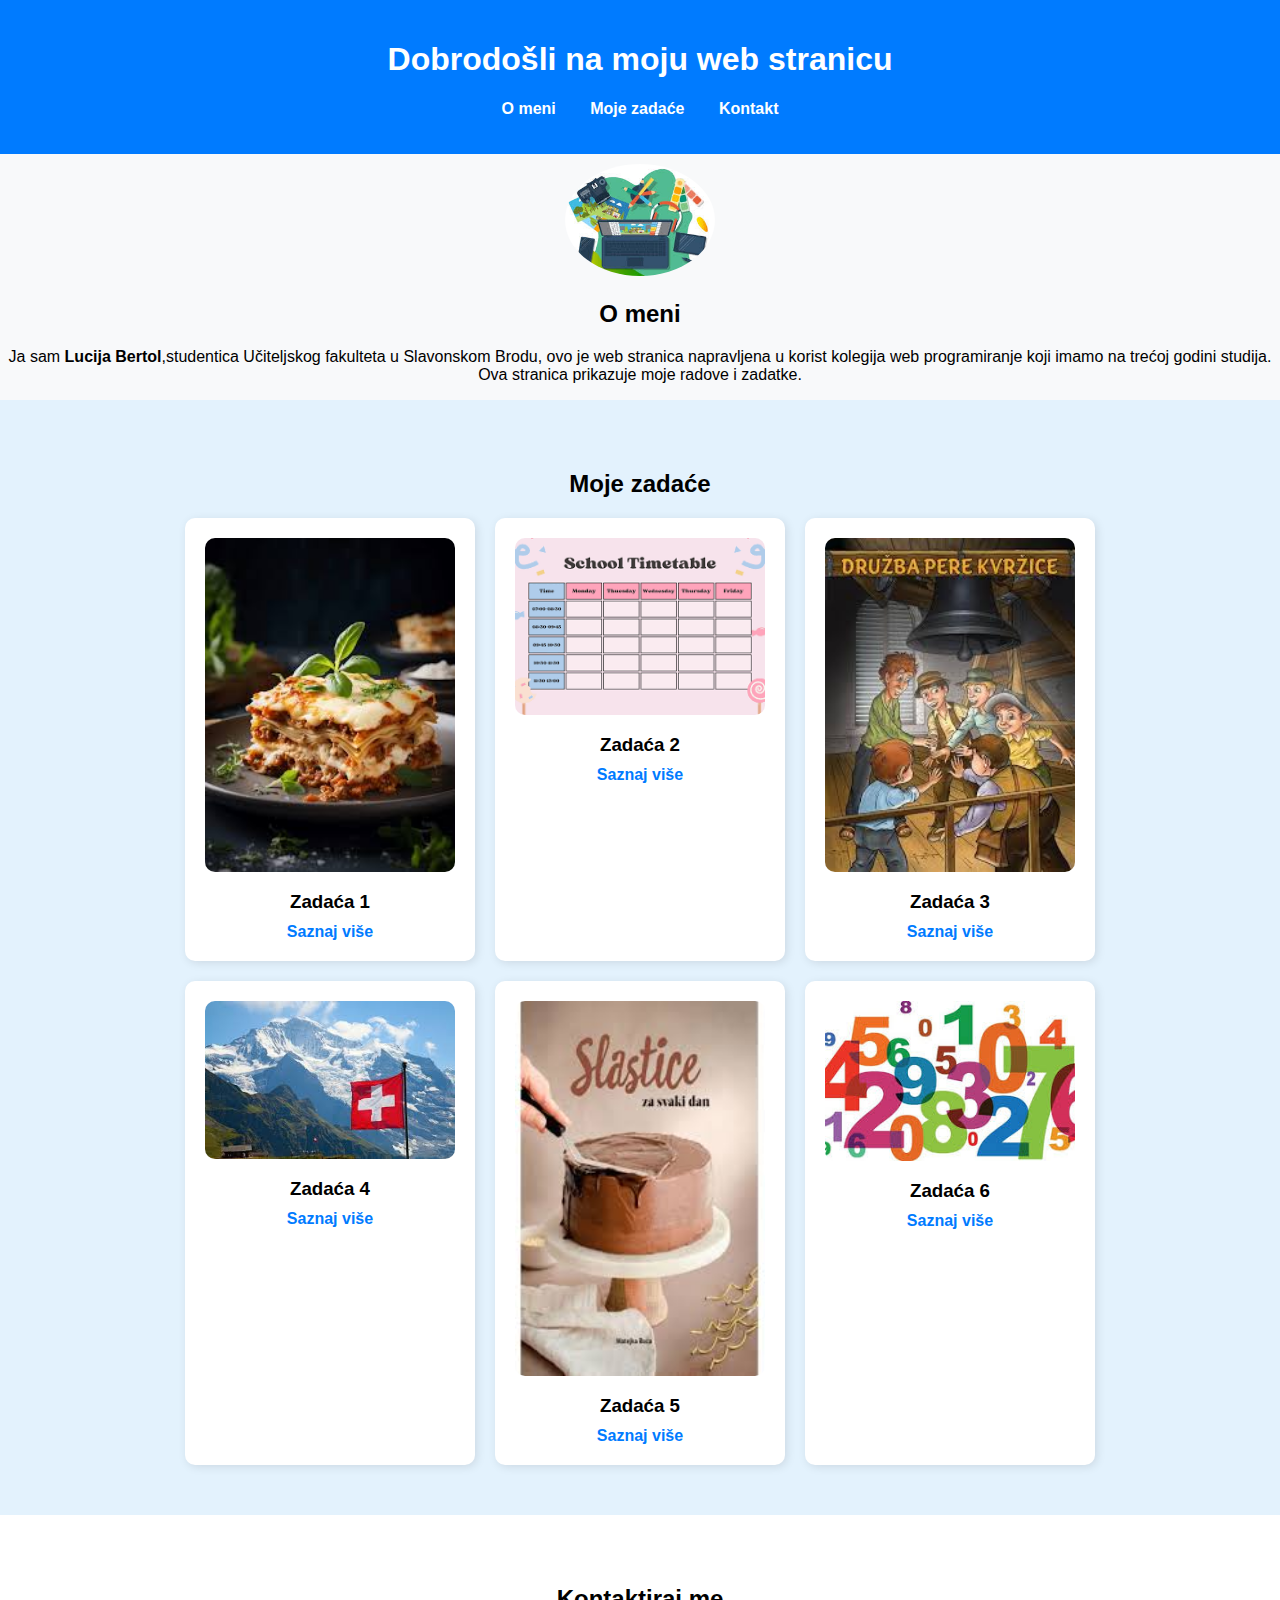
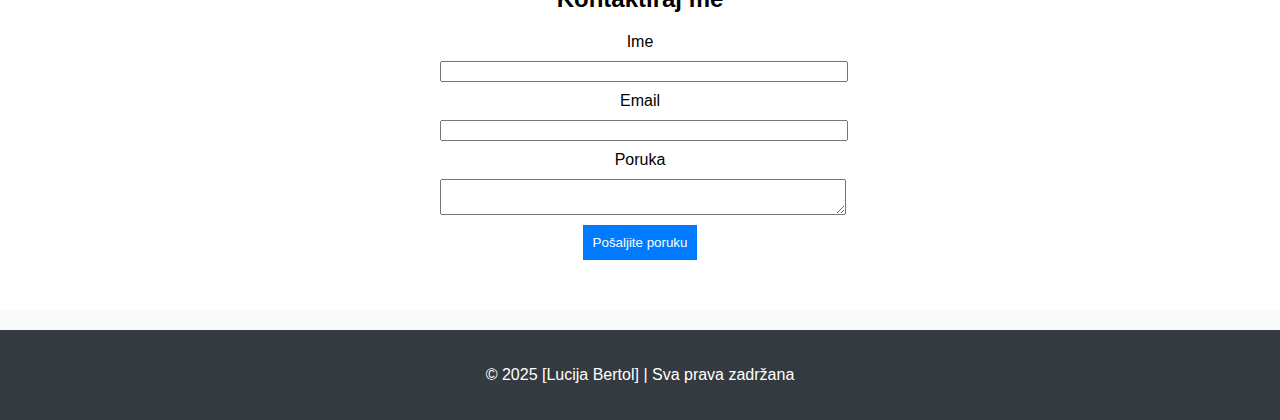
<file: index.html>
<!DOCTYPE html>
<html lang="hr">
<head>
    <meta charset="UTF-8">
    <meta name="viewport" content="width=device-width, initial-scale=1.0">
    <title>Moja Web Stranica</title>
    <link rel="stylesheet" href="instayle.css">
</head>
<body>
    <header>
        <h1>Dobrodošli na moju web stranicu</h1>
        <nav>
            <ul>
                <li><a href="#o-meni">O meni</a></li>
                <li><a href="#zadace">Moje zadaće</a></li>
                <li><a href="#kontakt">Kontakt</a></li>
            </ul>
        </nav>
    </header>


    <section class="o-meni">
      <img src="[data-uri]" alt="Moja slika" class="profilna-slika">
      <div class="o-meni-tekst">
          <h2>O meni</h2>
          <p>Ja sam <strong>Lucija Bertol</strong>,studentica Učiteljskog fakulteta u Slavonskom Brodu, ovo je web stranica napravljena u korist kolegija web programiranje koji imamo na trećoj godini studija. Ova stranica prikazuje moje radove i zadatke.</p>
      </div>
  </section>

    <section id="zadace">
        <h2>Moje zadaće</h2>
        <div class="zadaci-container">
            <div class="zadatak">
                <img src="[data-uri]" alt="Zadaca 1">
                <h3>Zadaća 1</h3>
                <a href="zadace/zadaca1.html">Saznaj više</a>
            </div>
            <div class="zadatak">
                <img src="[data-uri]" alt="Zadaca 2">
                <h3>Zadaća 2</h3>
                <a href="zadace/zadaca2.html">Saznaj više</a>
            </div>
           
            <div class="zadatak">
              <img src="[data-uri]" alt="Zadaca 3">
              <h3>Zadaća 3</h3>
              <a href="zadace/zadaca3.html">Saznaj više</a>
          </div>
          <div class="zadatak">
            <img src="[data-uri]" alt="Zadaca 4">
            <h3>Zadaća 4</h3>
            <a href="zadace/zadaca4.html">Saznaj više</a>
        </div>

        <div class="zadatak">
          <img src="[data-uri]" alt="Zadaca 5">
          <h3>Zadaća 5</h3>
          <a href="zadace/zadaca5.html">Saznaj više</a>
      </div>

      <div class="zadatak">
        <img src="[data-uri]" alt="Zadaca 6">
        <h3>Zadaća 6</h3>
        <a href="zadace/zadaca6.html">Saznaj više</a>
    </div>

        </div>
    </section>

    <section id="kontakt">
        <h2>Kontaktiraj me</h2>
        <form action="bertol.referent710@gmail.com" method="post" enctype="text/plain">
            <label for="ime">Ime</label>
            <input type="text" id="ime" name="ime" required>

            <label for="email">Email</label>
            <input type="email" id="email" name="email" required>

            <label for="poruka">Poruka</label>
            <textarea id="poruka" name="poruka" required></textarea>

            <button type="submit">Pošaljite poruku</button>
        </form>
    </section>

    <footer>
        <p>&copy; 2025 [Lucija Bertol] | Sva prava zadržana</p>
    </footer>




</body>
</html>
</file>
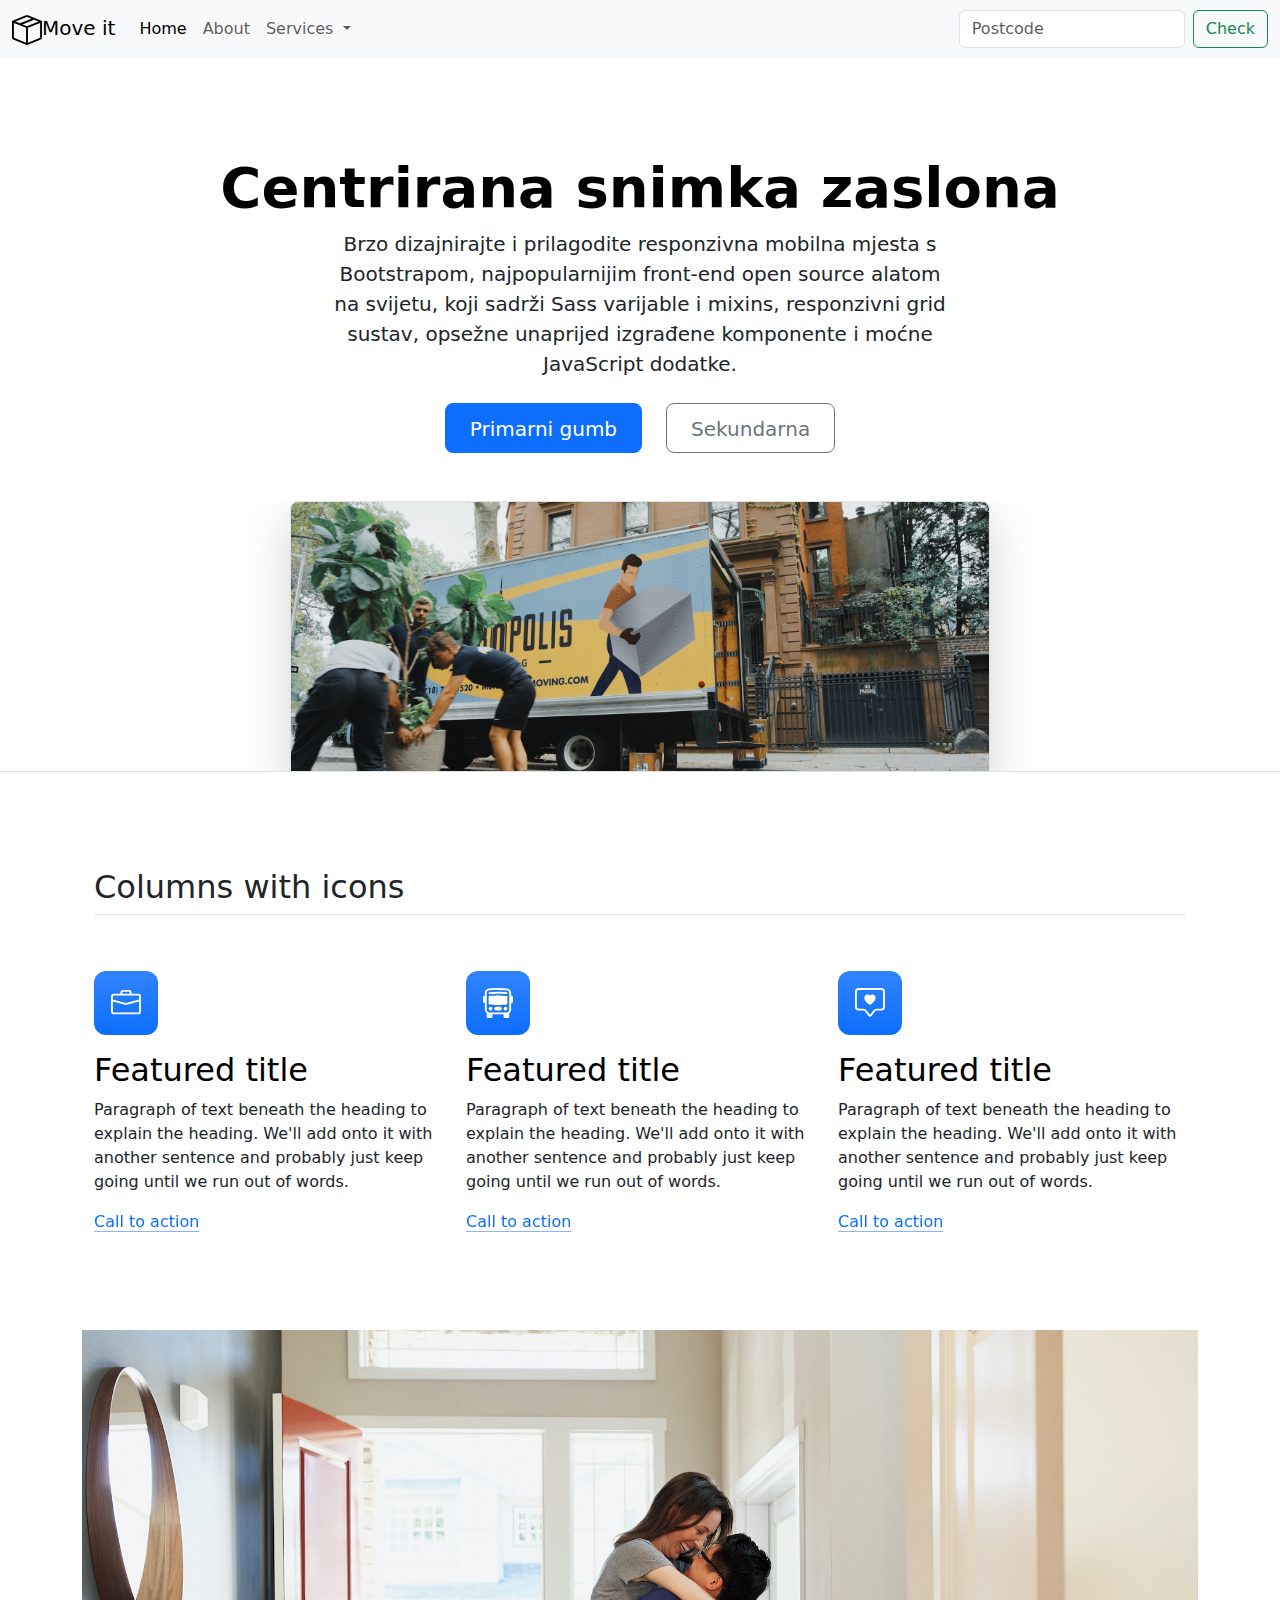
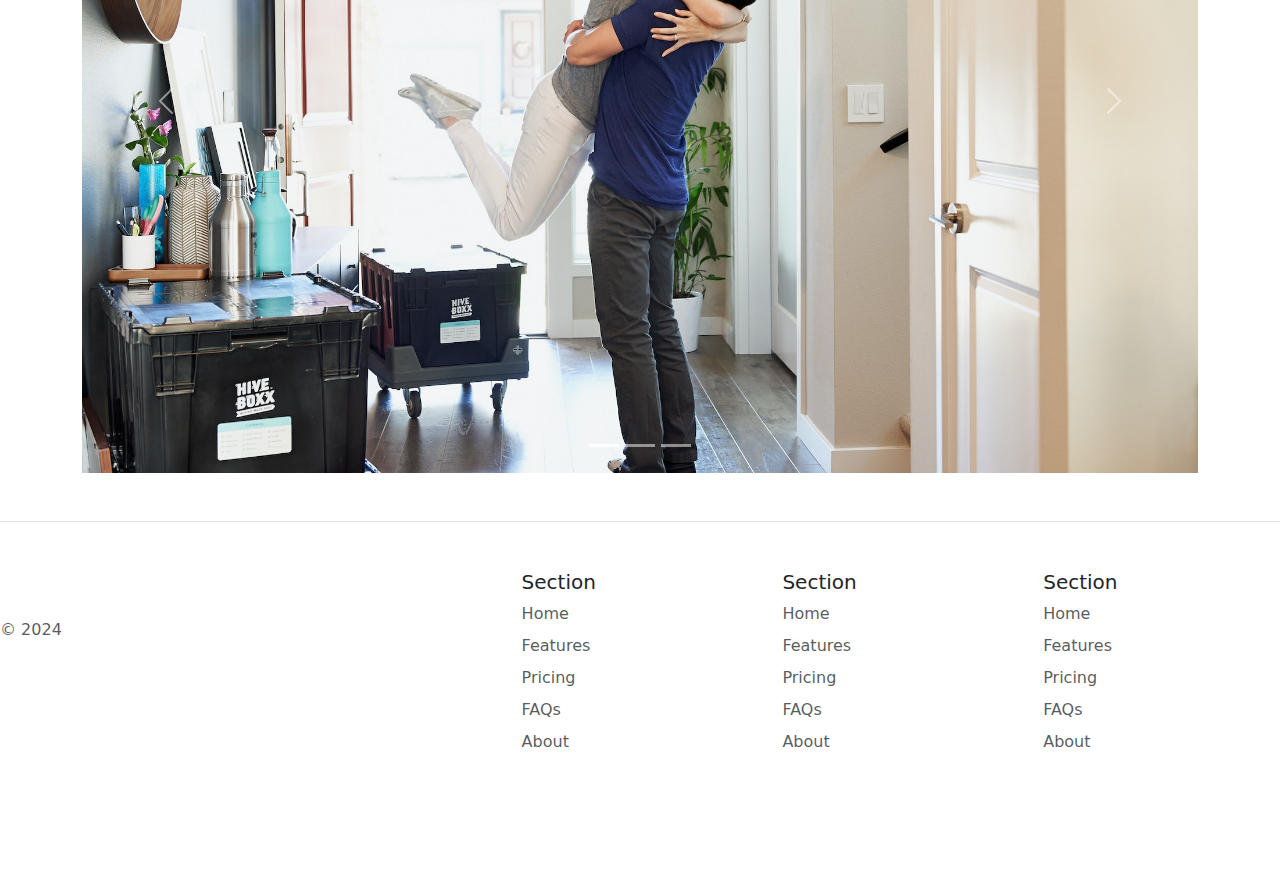
<file: Bootstrap Components/index.html>
<!DOCTYPE html>
<html lang="en">
<head>
    <meta charset="UTF-8">
    <meta name="viewport" content="width=device-width, initial-scale=1.0">
    <title>Move it</title>
</head>
<body> <link href="https://cdn.jsdelivr.net/npm/bootstrap@5.3.3/dist/css/bootstrap.min.css" rel="stylesheet" integrity="sha384-QWTKZyjpPEjISv5WaRU9OFeRpok6YctnYmDr5pNlyT2bRjXh0JMhjY6hW+ALEwIH" crossorigin="anonymous">
    <style>
        .feature-icon {
    width: 4rem;
    height: 4rem;
    border-radius: .75rem;
}
    </style>


<!-- navbar -->
<nav class="navbar navbar-expand-lg bg-body-tertiary">
    <div class="container-fluid">
      <a class="navbar-brand" href="#"><img src="./box-seam.svg" alt="logo" height="30">Move it</a>
      <button class="navbar-toggler" type="button" data-bs-toggle="collapse" data-bs-target="#navbarSupportedContent" aria-controls="navbarSupportedContent" aria-expanded="false" aria-label="Toggle navigation">
        <span class="navbar-toggler-icon"></span>
      </button>
      <div class="collapse navbar-collapse" id="navbarSupportedContent">
        <ul class="navbar-nav me-auto mb-2 mb-lg-0">
          <li class="nav-item">
            <a class="nav-link active" aria-current="page" href="#">Home</a>
          </li>
          <li class="nav-item">
            <a class="nav-link" href="#">About</a>
          </li>
          <li class="nav-item dropdown">
            <a class="nav-link dropdown-toggle" href="#" role="button" data-bs-toggle="dropdown" aria-expanded="false">
              Services
            </a>
            <ul class="dropdown-menu">
              <li><a class="dropdown-item" href="#">Action</a></li>
              <li><a class="dropdown-item" href="#">Another action</a></li>
              <li><hr class="dropdown-divider"></li>
              <li><a class="dropdown-item" href="#">Something else here</a></li>
            </ul>
          </li>
          
        </ul>
        <form class="d-flex" role="search">
          <input class="form-control me-2" type="search" placeholder="Postcode" aria-label="Search">
          <button class="btn btn-outline-success" type="submit">Check</button>
        </form>
      </div>
    </div>
  </nav>
<!-- hero section -->
<div class="px-4 pt-5 my-5 text-center border-bottom">
    <h1 class="display-4 fw-bold text-body-emphasis"><font style="vertical-align: inherit;"><font style="vertical-align: inherit;">Centrirana snimka zaslona</font></font></h1>
    <div class="col-lg-6 mx-auto">
      <p class="lead mb-4"><font style="vertical-align: inherit;"><font style="vertical-align: inherit;">Brzo dizajnirajte i prilagodite responzivna mobilna mjesta s Bootstrapom, najpopularnijim front-end open source alatom na svijetu, koji sadrži Sass varijable i mixins, responzivni grid sustav, opsežne unaprijed izgrađene komponente i moćne JavaScript dodatke.</font></font></p>
      <div class="d-grid gap-2 d-sm-flex justify-content-sm-center mb-5">
        <button type="button" class="btn btn-primary btn-lg px-4 me-sm-3" fdprocessedid="rh4igf"><font style="vertical-align: inherit;"><font style="vertical-align: inherit;">Primarni gumb</font></font></button>
        <button type="button" class="btn btn-outline-secondary btn-lg px-4" fdprocessedid="li0cgn"><font style="vertical-align: inherit;"><font style="vertical-align: inherit;">Sekundarna</font></font></button>
      </div>
    </div>
    <div class="overflow-hidden" style="max-height: 30vh;">
      <div class="container px-5">
        <img src="./moving-van.jpg" class="img-fluid border rounded-3 shadow-lg mb-4" alt="Primjer slike" width="700" height="500" loading="lazy">
      </div>
    </div>
  </div>

  <!-- future section -->
  <div class="container px-4 py-5" id="featured-3">
    <h2 class="pb-2 border-bottom">Columns with icons</h2>
    <div class="row g-4 py-5 row-cols-1 row-cols-lg-3">
      <div class="feature col">
        <div class="feature-icon d-inline-flex align-items-center justify-content-center text-bg-primary bg-gradient fs-2 mb-3">
          <img src="briefcase.svg" alt="briefcase" height="30">
        </div>
        <h3 class="fs-2 text-body-emphasis">Featured title</h3>
        <p>Paragraph of text beneath the heading to explain the heading. We'll add onto it with another sentence and probably just keep going until we run out of words.</p>
        <a href="#" class="icon-link">
          Call to action
          <svg class="bi"><use xlink:href="#chevron-right"></use></svg>
        </a>
      </div>
      <div class="feature col">
        <div class="feature-icon d-inline-flex align-items-center justify-content-center text-bg-primary bg-gradient fs-2 mb-3">
          <img src="bus-front.svg" alt="bus-front" height="30">
        </div>
        <h3 class="fs-2 text-body-emphasis">Featured title</h3>
        <p>Paragraph of text beneath the heading to explain the heading. We'll add onto it with another sentence and probably just keep going until we run out of words.</p>
        <a href="#" class="icon-link">
          Call to action
          <svg class="bi"><use xlink:href="#chevron-right"></use></svg>
        </a>
      </div>
      <div class="feature col">
        <div class="feature-icon d-inline-flex align-items-center justify-content-center text-bg-primary bg-gradient fs-2 mb-3">
          <img src="chat-square-heart.svg" alt="chat-square-heart" height="30">
        </div>
        <h3 class="fs-2 text-body-emphasis">Featured title</h3>
        <p>Paragraph of text beneath the heading to explain the heading. We'll add onto it with another sentence and probably just keep going until we run out of words.</p>
        <a href="#" class="icon-link">
          Call to action
          <svg class="bi"><use xlink:href="#chevron-right"></use></svg>
        </a>
      </div>
    </div>
  </div>

<!-- carousel -->
 <div class="container"> 
<div id="carouselExampleIndicators" class="carousel slide">
    <div class="carousel-indicators">
      <button type="button" data-bs-target="#carouselExampleIndicators" data-bs-slide-to="0" class="active" aria-current="true" aria-label="Slide 1"></button>
      <button type="button" data-bs-target="#carouselExampleIndicators" data-bs-slide-to="1" aria-label="Slide 2"></button>
      <button type="button" data-bs-target="#carouselExampleIndicators" data-bs-slide-to="2" aria-label="Slide 3"></button>
    </div>
    <div class="carousel-inner">
      <div class="carousel-item active">
        <img src="./couple.jpg" class="d-block w-100" alt="...">
      </div>
      <div class="carousel-item">
        <img src="./dog.jpg" class="d-block w-100" alt="...">
      </div>
      <div class="carousel-item">
        <img src="./family.jpg" class="d-block w-100" alt="...">
      </div>
    </div>
    <button class="carousel-control-prev" type="button" data-bs-target="#carouselExampleIndicators" data-bs-slide="prev">
      <span class="carousel-control-prev-icon" aria-hidden="true"></span>
      <span class="visually-hidden">Previous</span>
    </button>
    <button class="carousel-control-next" type="button" data-bs-target="#carouselExampleIndicators" data-bs-slide="next">
      <span class="carousel-control-next-icon" aria-hidden="true"></span>
      <span class="visually-hidden">Next</span>
    </button>
  </div>
</div>

<!-- footers section -->
<footer class="row row-cols-1 row-cols-sm-2 row-cols-md-5 py-5 my-5 border-top">
    <div class="col mb-3">
      <a href="/" class="d-flex align-items-center mb-3 link-body-emphasis text-decoration-none">
        <svg class="bi me-2" width="40" height="32"><use xlink:href="#bootstrap"></use></svg>
      </a>
      <p class="text-body-secondary">© 2024</p>
    </div>

    <div class="col mb-3">

    </div>

    <div class="col mb-3">
      <h5>Section</h5>
      <ul class="nav flex-column">
        <li class="nav-item mb-2"><a href="#" class="nav-link p-0 text-body-secondary">Home</a></li>
        <li class="nav-item mb-2"><a href="#" class="nav-link p-0 text-body-secondary">Features</a></li>
        <li class="nav-item mb-2"><a href="#" class="nav-link p-0 text-body-secondary">Pricing</a></li>
        <li class="nav-item mb-2"><a href="#" class="nav-link p-0 text-body-secondary">FAQs</a></li>
        <li class="nav-item mb-2"><a href="#" class="nav-link p-0 text-body-secondary">About</a></li>
      </ul>
    </div>

    <div class="col mb-3">
      <h5>Section</h5>
      <ul class="nav flex-column">
        <li class="nav-item mb-2"><a href="#" class="nav-link p-0 text-body-secondary">Home</a></li>
        <li class="nav-item mb-2"><a href="#" class="nav-link p-0 text-body-secondary">Features</a></li>
        <li class="nav-item mb-2"><a href="#" class="nav-link p-0 text-body-secondary">Pricing</a></li>
        <li class="nav-item mb-2"><a href="#" class="nav-link p-0 text-body-secondary">FAQs</a></li>
        <li class="nav-item mb-2"><a href="#" class="nav-link p-0 text-body-secondary">About</a></li>
      </ul>
    </div>

    <div class="col mb-3">
      <h5>Section</h5>
      <ul class="nav flex-column">
        <li class="nav-item mb-2"><a href="#" class="nav-link p-0 text-body-secondary">Home</a></li>
        <li class="nav-item mb-2"><a href="#" class="nav-link p-0 text-body-secondary">Features</a></li>
        <li class="nav-item mb-2"><a href="#" class="nav-link p-0 text-body-secondary">Pricing</a></li>
        <li class="nav-item mb-2"><a href="#" class="nav-link p-0 text-body-secondary">FAQs</a></li>
        <li class="nav-item mb-2"><a href="#" class="nav-link p-0 text-body-secondary">About</a></li>
      </ul>
    </div>
  </footer>



    <script src="https://cdn.jsdelivr.net/npm/bootstrap@5.3.3/dist/js/bootstrap.bundle.min.js" integrity="sha384-YvpcrYf0tY3lHB60NNkmXc5s9fDVZLESaAA55NDzOxhy9GkcIdslK1eN7N6jIeHz" crossorigin="anonymous"></script>
</body>
</html>
</file>
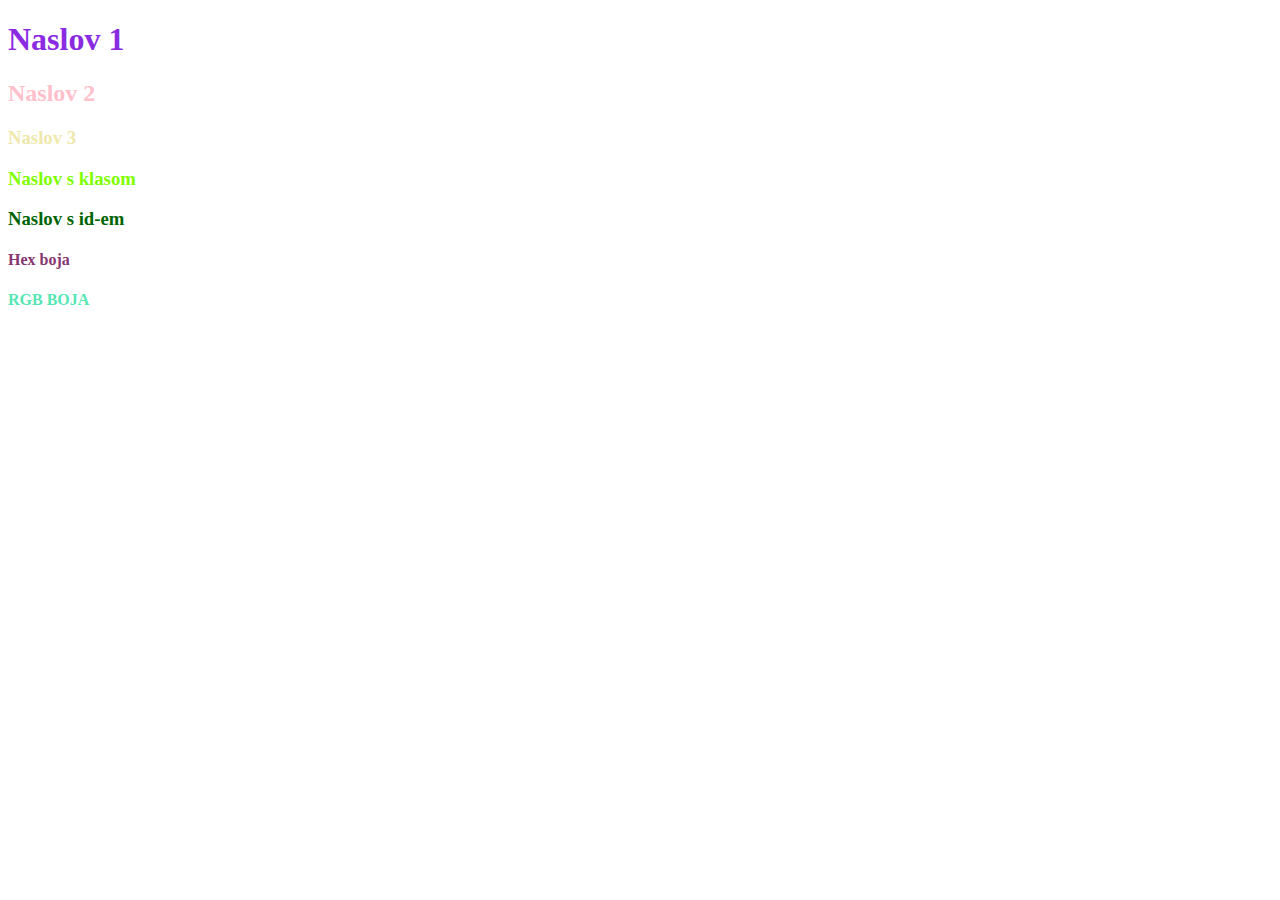
<file: dodavanje_css/dodavanje_css.html>
<!DOCTYPE html>
<html lang="en">
<head>
    <meta charset="UTF-8">
    <meta name="viewport" content="width=device-width, initial-scale=1.0">
    <title>Dodavanje css-a</title>
<link rel="stylesheet" href="./styles.css"><!--  external -->
<!-- internal css -->
 <style>
h2 
{ color: pink;}

 </style>
</head>
<body>
    <h1 style="color: blueviolet;">Naslov 1</h1>  <!-- Inline css -->
 <h2>Naslov 2</h2>
<h3>Naslov 3</h3>
<h3 class="naslov" >Naslov s klasom</h3>
<h3 id="naslov1" >Naslov s id-em</h3>
<h4>  Hex boja  </h4>
<h4 class="rgb" > RGB BOJA </h4>
</body>
</html>
</file>
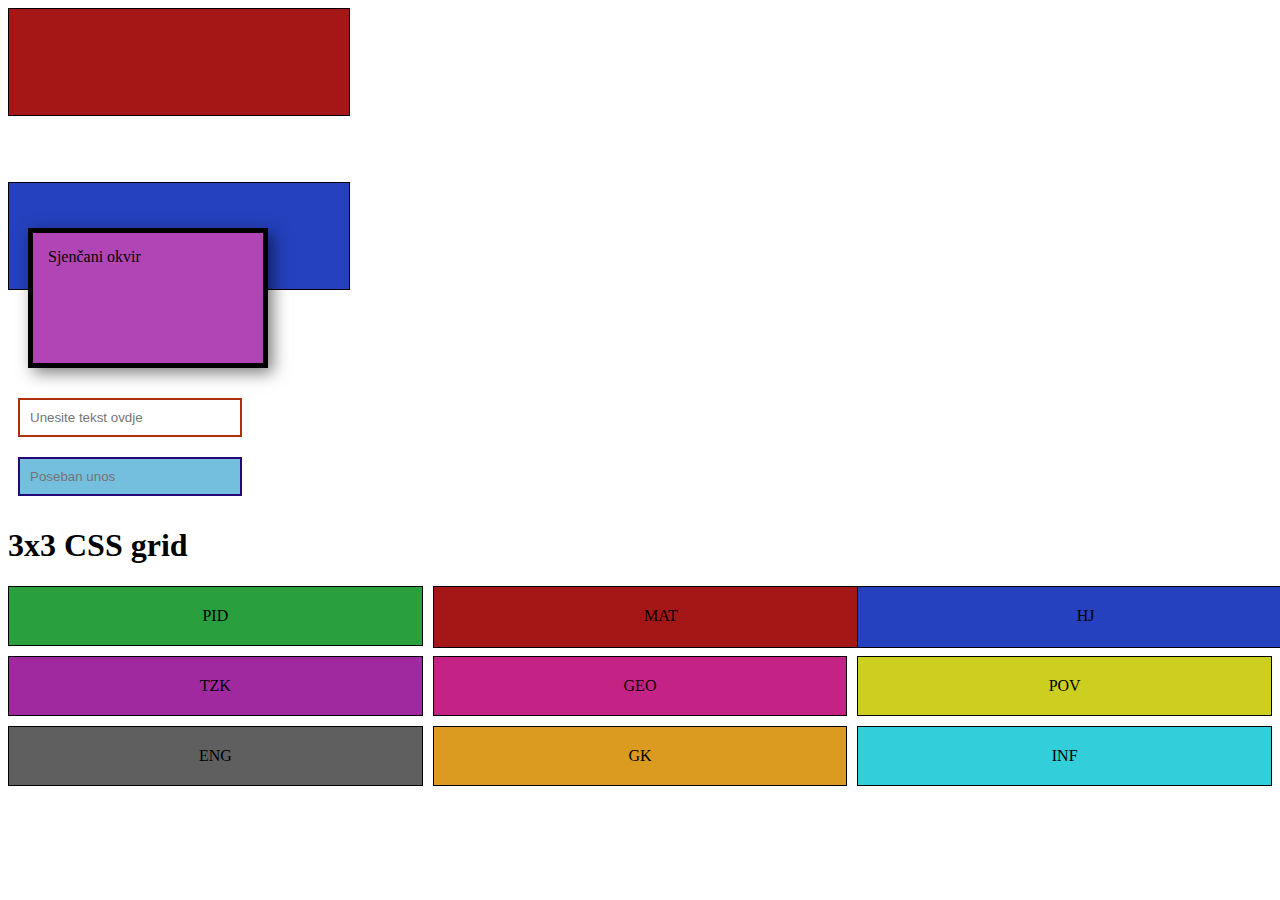
<file: kolokvij2/kolokvij.html>
<!DOCTYPE html>

<html lang="hr">

<head>

    <meta charset="UTF-8">

    <meta name="viewport" content="width=device-width, initial-scale=1.0">

    <title>Kolokvij 2 </title>

    <link rel="stylesheet" href="kolokvij.css">
    </head>
    <body>

    <div class="flag">

        <div class="red"></div>

        <div class="white"></div>

        <div class="blue"></div>

    </div>

    <div class="box"> Sjenčani okvir</div>

    <form>

        <input type="text" class="input-field" placeholder="Unesite tekst ovdje"><br>

        <input type="text" class="input-field" id="special-input" placeholder="Poseban unos">

    </form>

<h1>3x3 CSS grid</h1>
    <div class="grid">

        <div class="green">PID</div>

        <div class="red">MAT</div>

        <div class="blue">HJ </div>

        <div class="purple">TZK</div>

        <div class="pink">GEO</div>

        <div class="yellow">POV</div>

        <div class="grey">ENG</div>

        <div class="orange">GK</div>

        <div class="cyan">INF</div>

    </div>







</body>

</html>
</file>
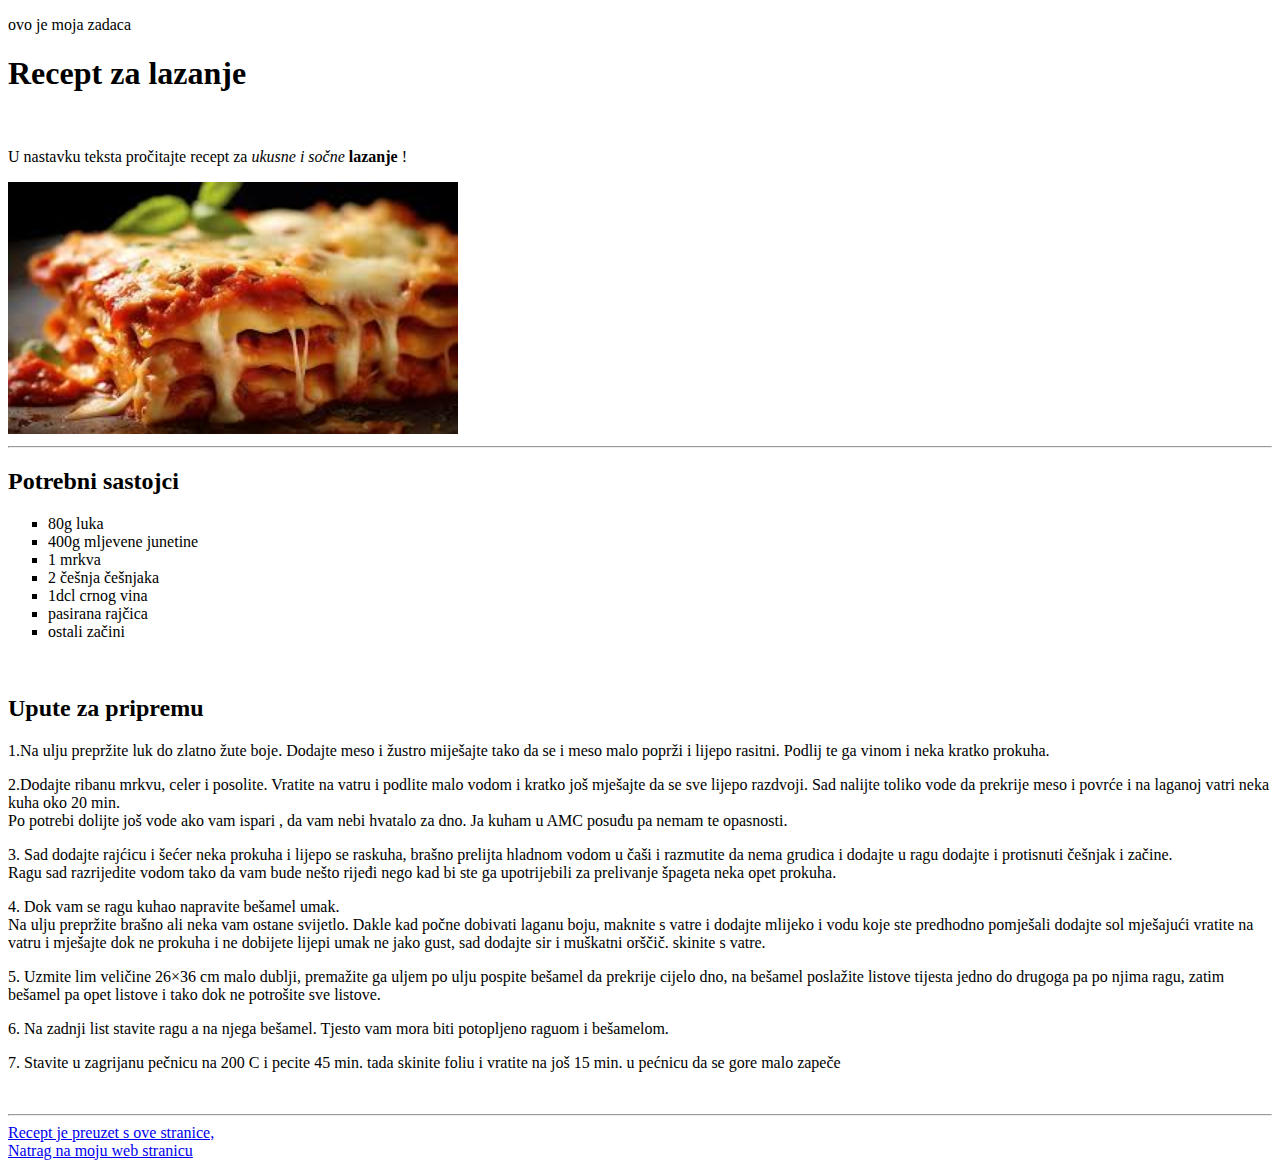
<file: zadace/zadaca1.html>
<!DOCTYPE html>
<html lang="en">
<head>
    <meta charset="UTF-8">
    <meta name="viewport" content="width=device-width, initial-scale=1.0">
    <meta author="Lucija Bertol">
    <title>Zadaca1</title>
</head>
<body>
    <p>ovo je moja zadaca</p>

<h1> Recept za lazanje </h1><br>
<p> U nastavku teksta pročitajte recept za <em> ukusne i sočne </em>  <strong> lazanje  </strong> ! </p>

<img src="   [data-uri] " width="450" alt="atribut">


<hr>

<h2> Potrebni sastojci </h2>
<ul type="square">
    <li>80g luka</li>
    <li> 400g mljevene junetine </li>
    <li> 1 mrkva </li>
    <li> 2 češnja češnjaka </li>
    <li> 1dcl crnog vina</li>
    <li> pasirana rajčica </li>
    <li> ostali začini  </li>
</ul>
 <br>
  
 <h2> Upute za pripremu </h2>
 
 <p> 1.Na ulju prepržite luk do zlatno žute boje. Dodajte meso i žustro miješajte tako da se i meso malo poprži i lijepo rasitni. Podlij te ga vinom i neka kratko prokuha.  </p>

   <p>    2.Dodajte ribanu mrkvu, celer i posolite. Vratite na vatru i podlite malo vodom i kratko još mješajte da se sve lijepo razdvoji. Sad nalijte toliko vode da prekrije
    meso i povrće i na laganoj vatri neka kuha oko 20 min. <br>
    Po potrebi dolijte još vode ako vam ispari , da vam nebi hvatalo za dno. Ja kuham u AMC posuđu pa nemam te opasnosti.  </p> 

    <p>  
        3. Sad dodajte rajćicu i šećer neka prokuha i lijepo se raskuha, brašno prelijta hladnom vodom u čaši i 
        razmutite da nema grudica i dodajte u ragu dodajte i protisnuti češnjak i začine. <br> 
        Ragu sad razrijedite vodom tako da vam bude nešto rijeđi nego kad bi ste ga upotrijebili za prelivanje špageta neka opet prokuha.

    </p>

<p>
   4.  Dok vam se ragu kuhao napravite bešamel umak. <br>
    Na ulju prepržite brašno ali neka vam ostane svijetlo. Dakle kad počne dobivati laganu boju, 
    maknite s vatre i dodajte mlijeko i vodu koje ste predhodno pomješali dodajte sol mješajući vratite na vatru i mješajte dok ne prokuha i 
    ne dobijete lijepi umak ne jako gust, sad dodajte sir i muškatni orščič. skinite s vatre.
</p>

<p>   
5.
Uzmite lim veličine 26×36 cm malo dublji, premažite ga uljem po ulju pospite bešamel da prekrije cijelo dno, na bešamel poslažite listove tijesta jedno do drugoga pa po njima ragu, zatim bešamel pa opet listove i tako dok ne potrošite sve listove.
</p>

<p>
6.
Na zadnji list stavite ragu a na njega bešamel. Tjesto vam mora biti potopljeno raguom i bešamelom. 
</p>

<p> 7. Stavite u zagrijanu pečnicu na 200 C i pecite 45 min. tada skinite foliu i vratite na još 15 min. u pećnicu da se gore malo zapeče </p>
<br>

<hr>
<a href="https://web.coolinarika.com/recept/lazanje-7cdc79e4-63cf-11eb-940f-0242ac120043" target="_blank" > Recept je preuzet s ove stranice, </a>

<br>

<a href=" http://127.0.0.1:5500/index.html " target="_blank" > Natrag na moju web stranicu </a>




</body>
</html>
</file>
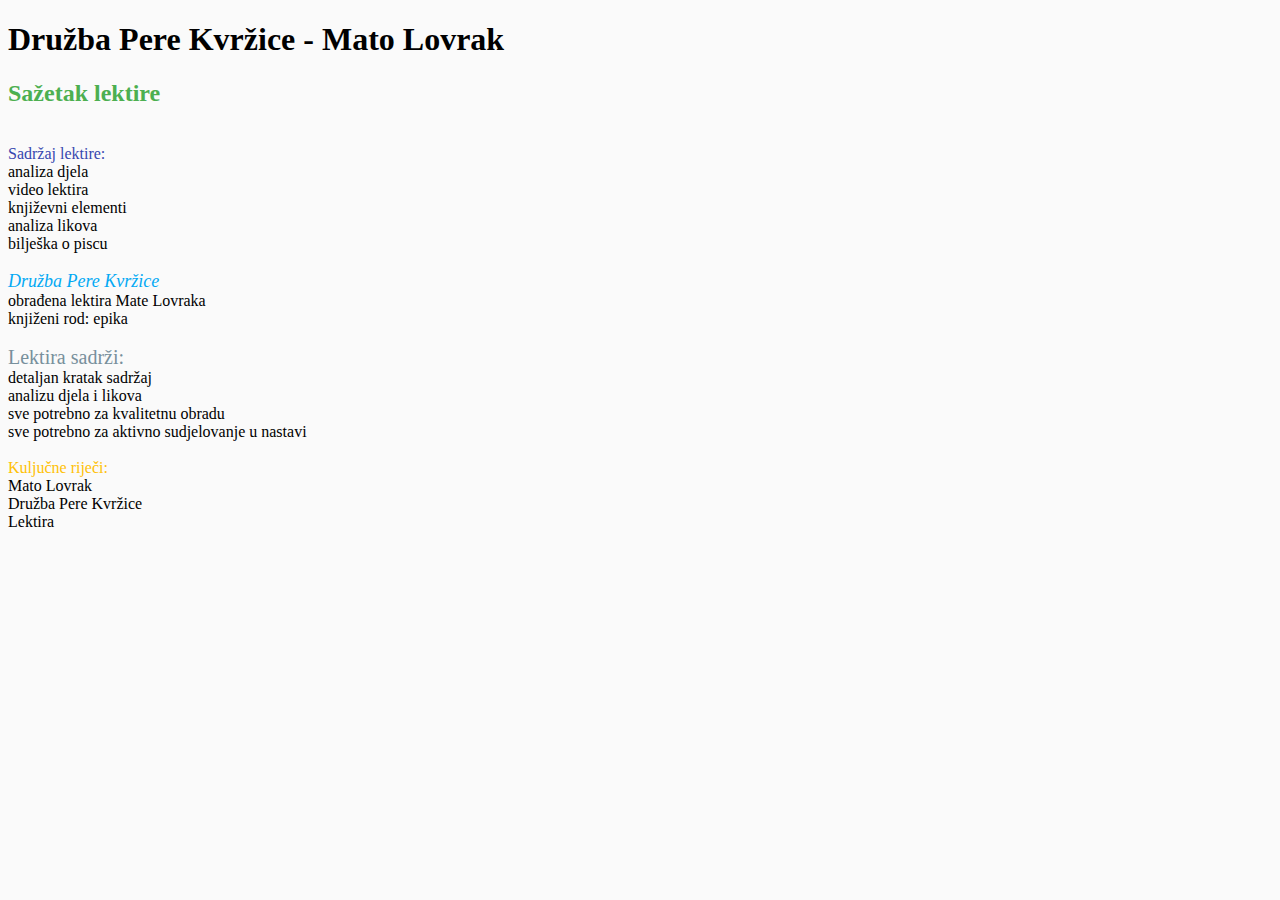
<file: zadace/zadaca3.html>
<!DOCTYPE html>
<html lang="en">
<head>
    <meta charset="UTF-8">
    <meta name="author" content="Lucija Bertol">
    <title>Zadaća 3</title>
    <link rel="stylesheet" href="style1.css">
    <link rel="preconnect" href="https://fonts.googleapis.com">
    <link rel="preconnect" href="https://fonts.gstatic.com" crossorigin>
    <link href="https://fonts.googleapis.com/css2?family=Open+Sans:ital@0;1&display=swap" rel="stylesheet">
<link rel="preconnect" href="https://fonts.googleapis.com">
<link rel="preconnect" href="https://fonts.gstatic.com" crossorigin>
<link href="https://fonts.googleapis.com/css2?family=Roboto:ital,wght@1,700&display=swap" rel="stylesheet">
<style>
p:nth-of-type(3){
    background-color: rgb(rgb(165, 51, 51), rgb(60, 192, 60), rgb(7, 7, 175));}
</style>
</head>

<body>
    <body style="background-color: #FAFAFA;"></body>
    <h1 id="main-title">Družba Pere Kvržice - Mato Lovrak</h1>
    <h2>Sažetak lektire</h2>
    <br>
    <p1>Sadržaj lektire:</p1>
    <ul.a type="square" >
        <li>analiza djela</li>
        <li>video lektira</li>
        <li>književni elementi</li>
        <li>analiza likova</li>
        <li>bilješka o piscu</li>
   </ul.a>
   <br>
   <p2 style="font-style: italic; color: #03A9F4"> Družba Pere Kvržice </p2> 
   <ul.b type="square">
        <li>obrađena lektira Mate Lovraka</li>
        <li>knjiženi rod: epika</li>
   </ul.b>
   <br>
   <p3><span class="Lektira sadrži:">Lektira sadrži:</span></p3>
   <main>
   <ul.c type="square" >
        <li>detaljan kratak sadržaj</li>
        <li>analizu djela i likova</li>
        <li>sve potrebno za kvalitetnu obradu</li>
        <li>sve potrebno za aktivno sudjelovanje u nastavi</li>
   </ul.c>
   <br>
</main>
<p4 class="highlight">Kuljučne riječi:</p4>
<ul.d class="new-list">
        <li>Mato Lovrak</li>
        <li>Družba Pere Kvržice</li>
        <li>Lektira</li>
   
</ul.d>
   <br>
   
 
</body>
</html>
</file>
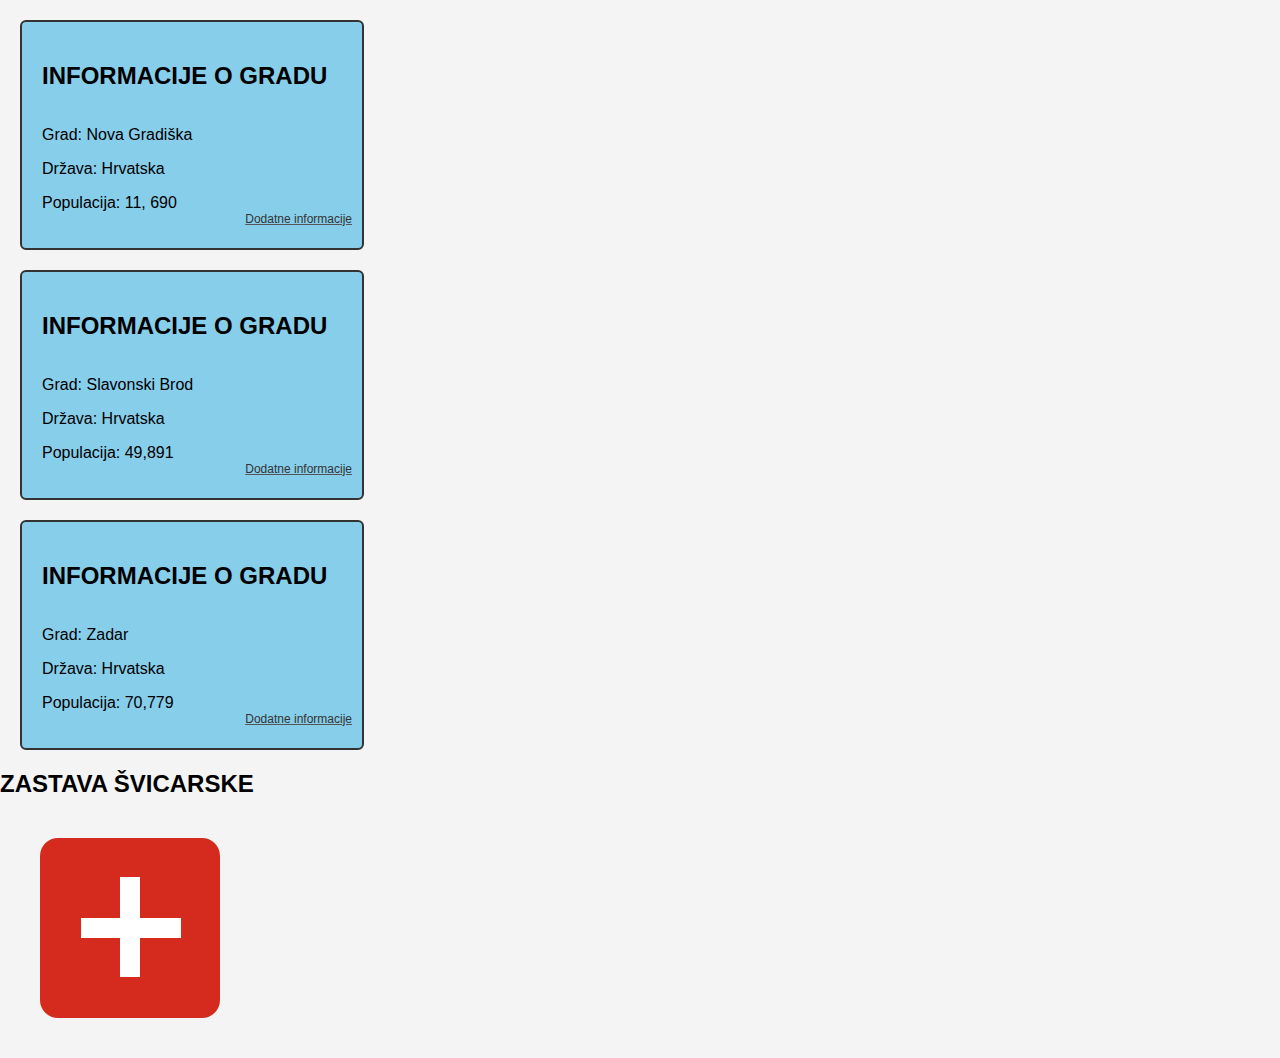
<file: zadace/zadaca4.html>
<!DOCTYPE html>
<html lang="en">
<head>
    <meta charset="UTF-8">
    <meta name="viewport" content="width=device-width, initial-scale=1.0">
    <meta name="author" content="Lucija Bertol">
    <title>Zadaca 4</title>
    <style>
        
    
        body {
        font-family: Arial, sans-serif;
        margin: 0;
        padding: 0;
        background-color: #f4f4f4;
       
      }
      
    
      .card {
        width: 300px;
        padding: 20px;
        margin: 20px;
        background-color: #87CEEB; 
        border: 2px solid #333333;
        border-radius: 6px;
        position: relative; }
      
      .naslov {
        font-family: "Arial", sans-serif;
        font-size: 24px;
        text-align: center;
        display: inline-block; 
        margin-bottom: 20px;
      }
      
      .p {
        font-family: "Verdana", sans-serif;
        font-size: 16px;
        color: #333333;
        margin: 8px 0;
      }
      
      .link {
        position: absolute;
        bottom: 10px;
        right: 10px;
        font-size: 12px;
        color: #555;
        text-decoration: underline;
    
        
      
      }
      .link a {
        color: #333;
        text-decoration: none;
      }
      
      
      /* Zastava Švicarske */
      .flag {
        width: 180px;
        height: 180px;
        background-color: #d52b1e;
        position: relative;
        margin: 40px;
        border-radius: 10%;
       

      }
      
      
      .horizontalno {
        width: 100px;
        height: 20px;
        background-color: white;
        position: absolute;
        top: 80px; 
        left: 41px;
        
      }
      
      .vertikalno {
        height: 100px;
        width: 20px;
        background-color: white;
        position: absolute;
        left: 80px;
        bottom: 41px;


      }
      
      
      
      
      
      
    </style>
      
</head>
<body>
    <div class="card">
        <h2 class="naslov">INFORMACIJE O GRADU</h2>
        <p>Grad: Nova Gradiška</p>
        <p>Država: Hrvatska</p>
        <p>Populacija: 11, 690 </p>
        <p class="link">
          <a href="https://hr.wikipedia.org/wiki/Nova_Gradi%C5%A1ka" target="_blank">Dodatne informacije </a>
        </p>
      </div>
    
      <div class="card">
        <h2 class="naslov">INFORMACIJE O GRADU</h2>
        <p>Grad: Slavonski Brod</p>
        <p>Država: Hrvatska</p>
        <p>Populacija: 49,891</p>
        <p class="link">
          <a href="https://hr.wikipedia.org/wiki/Slavonski_Brod" target="_blank">Dodatne informacije</a>
        </p>
      </div>
    
      <div class="card">
        <h2 class="naslov">INFORMACIJE O GRADU</h2>
        <p>Grad: Zadar</p>
        <p>Država: Hrvatska</p>
        <p>Populacija: 70,779</p>
        <p class="link">
          <a href="https://hr.wikipedia.org/wiki/Zadar" target="_blank">Dodatne informacije</a>
        </p>
      </div>
    
      <!-- Zastava Švicarske -->
       <h2>ZASTAVA ŠVICARSKE</h2>
      <div class="flag">
        <div class="horizontalno"></div>
        <div class="vertikalno"></div>
      </div>
</body>
</html>
</file>
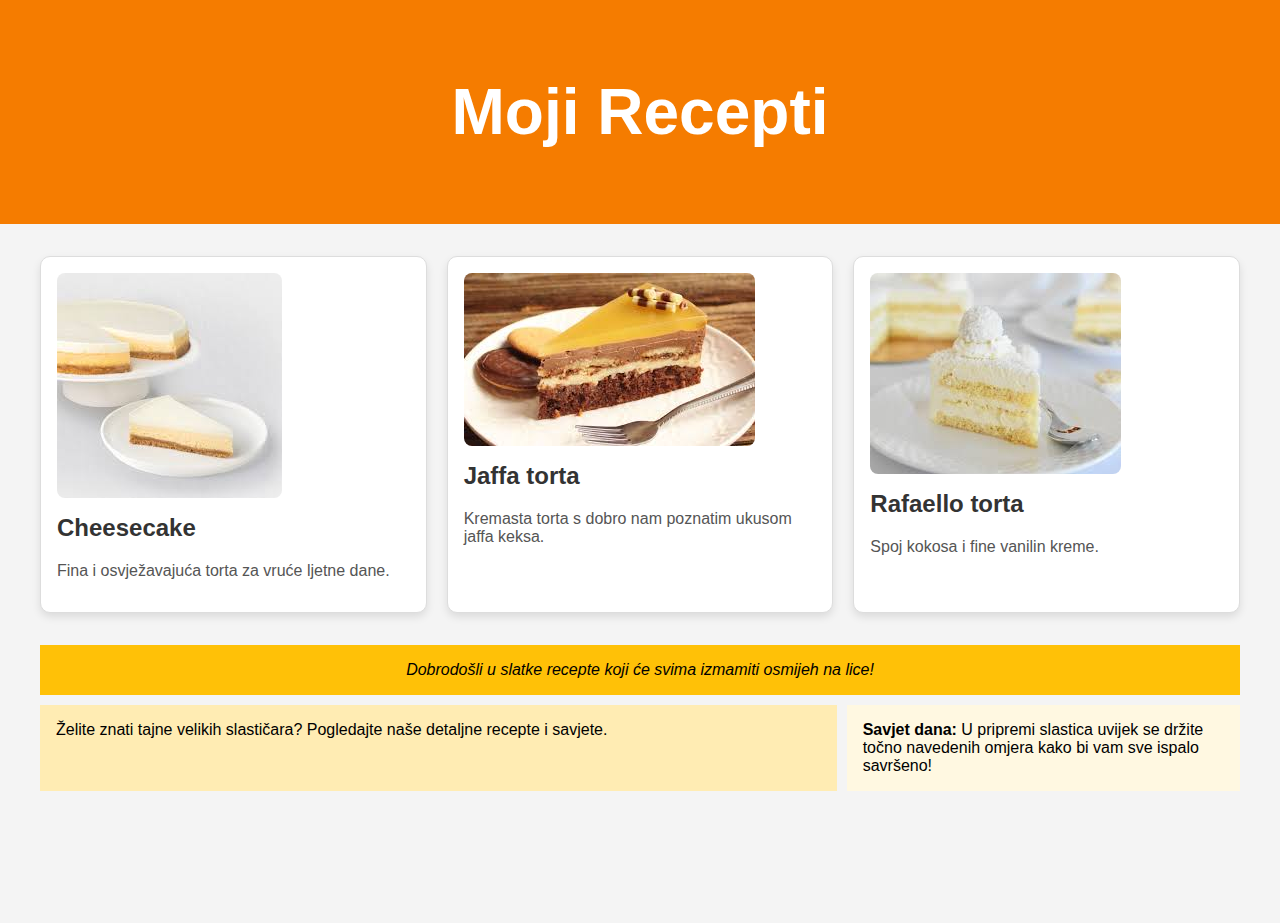
<file: zadace/zadaca5.html>
<!DOCTYPE html>
<html lang="en">
<head>
    <meta charset="UTF-8">
    <meta name="viewport" content="width=device-width, initial-scale=1.0">
    <title>Recepti</title>
    <style>
        body {
            font-family: Arial, sans-serif;
            margin: 0;
            padding: 0;
            box-sizing: border-box;
            background-color: #f4f4f4;
        }
        header {
            background-color: #f57c00;
            color: white;
            padding: 1em;
            text-align: center;
            font-size: 2em;
        }
        .container {
            padding: 2em;
            max-width: 1200px;
            margin: auto;
        }
        .recipes {
            display: flex;
            flex-wrap: wrap;
            gap: 20px;
        }
        .recipe {
            background: white;
            border: 1px solid #ddd;
            border-radius: 10px;
            padding: 1em;
            box-shadow: 0 4px 8px rgba(0, 0, 0, 0.1);
            flex: 1 1 calc(33.333% - 20px);
            box-sizing: border-box;
        }
        .recipe img {
            max-width: 100%;
            height: auto;
            border-radius: 8px;
        }
        .recipe h2 {
            color: #333;
            margin-top: 0.5em;
        }
        .recipe p {
            color: #555;
        }
        
        .grid-layout {
            display: grid;
            grid-template-columns: repeat(12, 1fr);
            grid-template-rows: repeat(12, auto);
            gap: 10px;
            margin-top: 2em;
        }

        .item-a {
            grid-column: span 12;
            background-color: #ffc107;
            padding: 1em;
            text-align: center;
        }
        .item-b {
            grid-column: span 8;
            background-color: #ffecb3;
            padding: 1em;
        }
        .item-c {
            grid-column: span 4;
            background-color: #fff8e1;
            padding: 1em;
        }

        @media (max-width: 480px) {
            .recipes {
                flex-direction: column;
            }
            .grid-layout {
                grid-template-columns: 1fr;
            }
            .item-a, .item-b, .item-c {
                grid-column: span 1;
            }
        }
    </style>
</head>
<body>
    <header>
        <h1>Moji Recepti</h1>
    </header>

    <div class="container">
        <div class="recipes">
            <div class="recipe">
                <img src="[data-uri]" alt="Cheesecake">
                <h2>Cheesecake</h2>
                <p>Fina i osvježavajuća torta za vruće ljetne dane.</p>
            </div>
            <div class="recipe">
                <img src="[data-uri]" alt="jaffa torta">
                <h2>Jaffa torta</h2>
                <p>Kremasta torta s dobro nam poznatim ukusom jaffa keksa.</p>
            </div>
            <div class="recipe">
                <img src="[data-uri]" alt="Rafaello torta">
                <h2>Rafaello torta</h2>
                <p>Spoj kokosa i fine vanilin kreme.</p>
            </div>
        </div>

        <div class="grid-layout">
            <div class="item-a"><em>Dobrodošli u slatke recepte koji će svima izmamiti osmijeh na lice!</em></div>
            <div class="item-b">Želite znati tajne velikih slastičara? Pogledajte naše detaljne recepte i savjete. </div>
            <div class="item-c"><strong>Savjet dana:</strong> U pripremi slastica uvijek se držite točno navedenih omjera kako bi vam sve ispalo savršeno!</div>
        </div>
    </div>
</body>
</html>
</file>
<file: instayle.css>
body {
    font-family: Arial, sans-serif;
    background-color: #f8f9fa;
    margin: 0;
    padding: 0;
    text-align: center;
}

header {
    background-color: #007bff;
    color: white;
    padding: 20px;
}

nav ul {
    list-style-type: none;
    padding: 0;
}

nav ul li {
    display: inline;
    margin: 0 15px;
}

nav ul li a {
    color: white;
    text-decoration: none;
    font-weight: bold;
}

#o-meni {
    background-color: #ffffff;
    padding: 50px;
    text-align: center;
}

.profilna-slika {
    width: 150px;
    border-radius: 50%;
    margin-top: 10px;
}

#zadace {
    background-color: #e3f2fd;
    padding: 50px;
}

.zadaci-container {
    display: flex;
    justify-content: center;
    gap: 20px;
    flex-wrap: wrap;
}

.zadatak {
    background-color: white;
    padding: 20px;
    border-radius: 10px;
    box-shadow: 2px 2px 10px rgba(0, 0, 0, 0.1);
    width: 250px;
    text-align: center;
}

.zadatak img {
    width: 100%;
    border-radius: 10px;
}

.zadatak h3 {
    margin: 15px 0 10px;
}

.zadatak a {
    text-decoration: none;
    color: #007bff;
    font-weight: bold;
}

#kontakt {
    background-color: #ffffff;
    padding: 50px;
}

form {
    max-width: 400px;
    margin: auto;
}

label, input, textarea {
    display: block;
    width: 100%;
    margin-bottom: 10px;
}

button {
    background-color: #007bff;
    color: white;
    border: none;
    padding: 10px;
    cursor: pointer;
}

footer {
    background-color: #343a40;
    color: white;
    padding: 20px;
    margin-top: 20px;
}
</file>
<file: dodavanje_css/styles.css>
h3 {color: palegoldenrod;}



/* klase  */
.naslov { color: chartreuse;}


/* id */
#naslov1 { color: darkgreen;}


h4 { color: #87376f}

.rgb { 
    color: rgb(85, 230, 181);
}
</file>
<file: kolokvij2/kolokvij.css>
.flag {

    width: 300px;

    height: 200px;

    display: block;

}

.red {

    background-color: red;

    height: 33%;

    width: 100%;

}

.white {

    background-color: white;

    height: 33%;

    width: 100%;

}

.blue {

    background-color: blue;

    height: 33%;

    width: 100%;

}


.box {

    width: 200px;

    height: 100px;

    margin: 20px;

    padding: 15px;

    border: 5px solid black;

    box-shadow: 5px 5px 15px rgba(0, 0, 0, 0.5);

    background-color: rgb(178, 69, 182);

}



.input-field {

    border: 2px solid rgb(175, 47, 15);

    padding: 10px;

    margin: 10px;

    width: 200px;

}

#special-input {

    border: 2px solid rgb(38, 7, 122);

    background-color: rgb(115, 191, 221);

}

.grid {

    display: grid;

    grid-template-columns: 1fr 1fr 1fr;

    gap: 10px;

}

.green{

    padding: 20px;

    text-align: center;

    border: 1px solid black;

    background-color: rgb(41, 160, 61);

}

.red{

    padding: 20px;

    text-align: center;

    border: 1px solid black;

    background-color: rgb(165, 22, 22);

}
.blue{

    padding: 20px;

    text-align: center;

    border: 1px solid black;

    background-color: rgb(37, 65, 189);

}
.purple{

    padding: 20px;

    text-align: center;

    border: 1px solid black;

    background-color: rgb(160, 41, 160);

}
.pink{

    padding: 20px;

    text-align: center;

    border: 1px solid black;

    background-color: rgb(197, 34, 134);

}
.yellow{

    padding: 20px;

    text-align: center;

    border: 1px solid black;

    background-color: rgb(204, 207, 31);

}
.grey{

    padding: 20px;

    text-align: center;

    border: 1px solid black;

    background-color: rgb(94, 95, 94);

}
.orange{

    padding: 20px;

    text-align: center;

    border: 1px solid black;

    background-color: rgb(219, 154, 32);

}
.cyan{

    padding: 20px;

    text-align: center;

    border: 1px solid black;

    background-color: rgb(50, 206, 218);

}
</file>
<file: zadace/style1.css>
/* id */
h1 { font-weight: 600;  ruby: merge 3px; font-size: 4 rem}
h2 {color:  #4CAF50; }
ul {color: #ECEFF1 ; }
p1 { color: #3747AF; font-size: 16px;}
p2 { color: #546e7a; font-size: 18px;}
p3 { color: #78909c; font-size: 20px;}
p4 { color:  #ffc107;}
ul.a{list-style-type: circle;}
ul.b{list-style-type: square;}
ul.c{list-style-type: upper-alpha;}
ul.d{list-style-type: disc;;}
</file>
